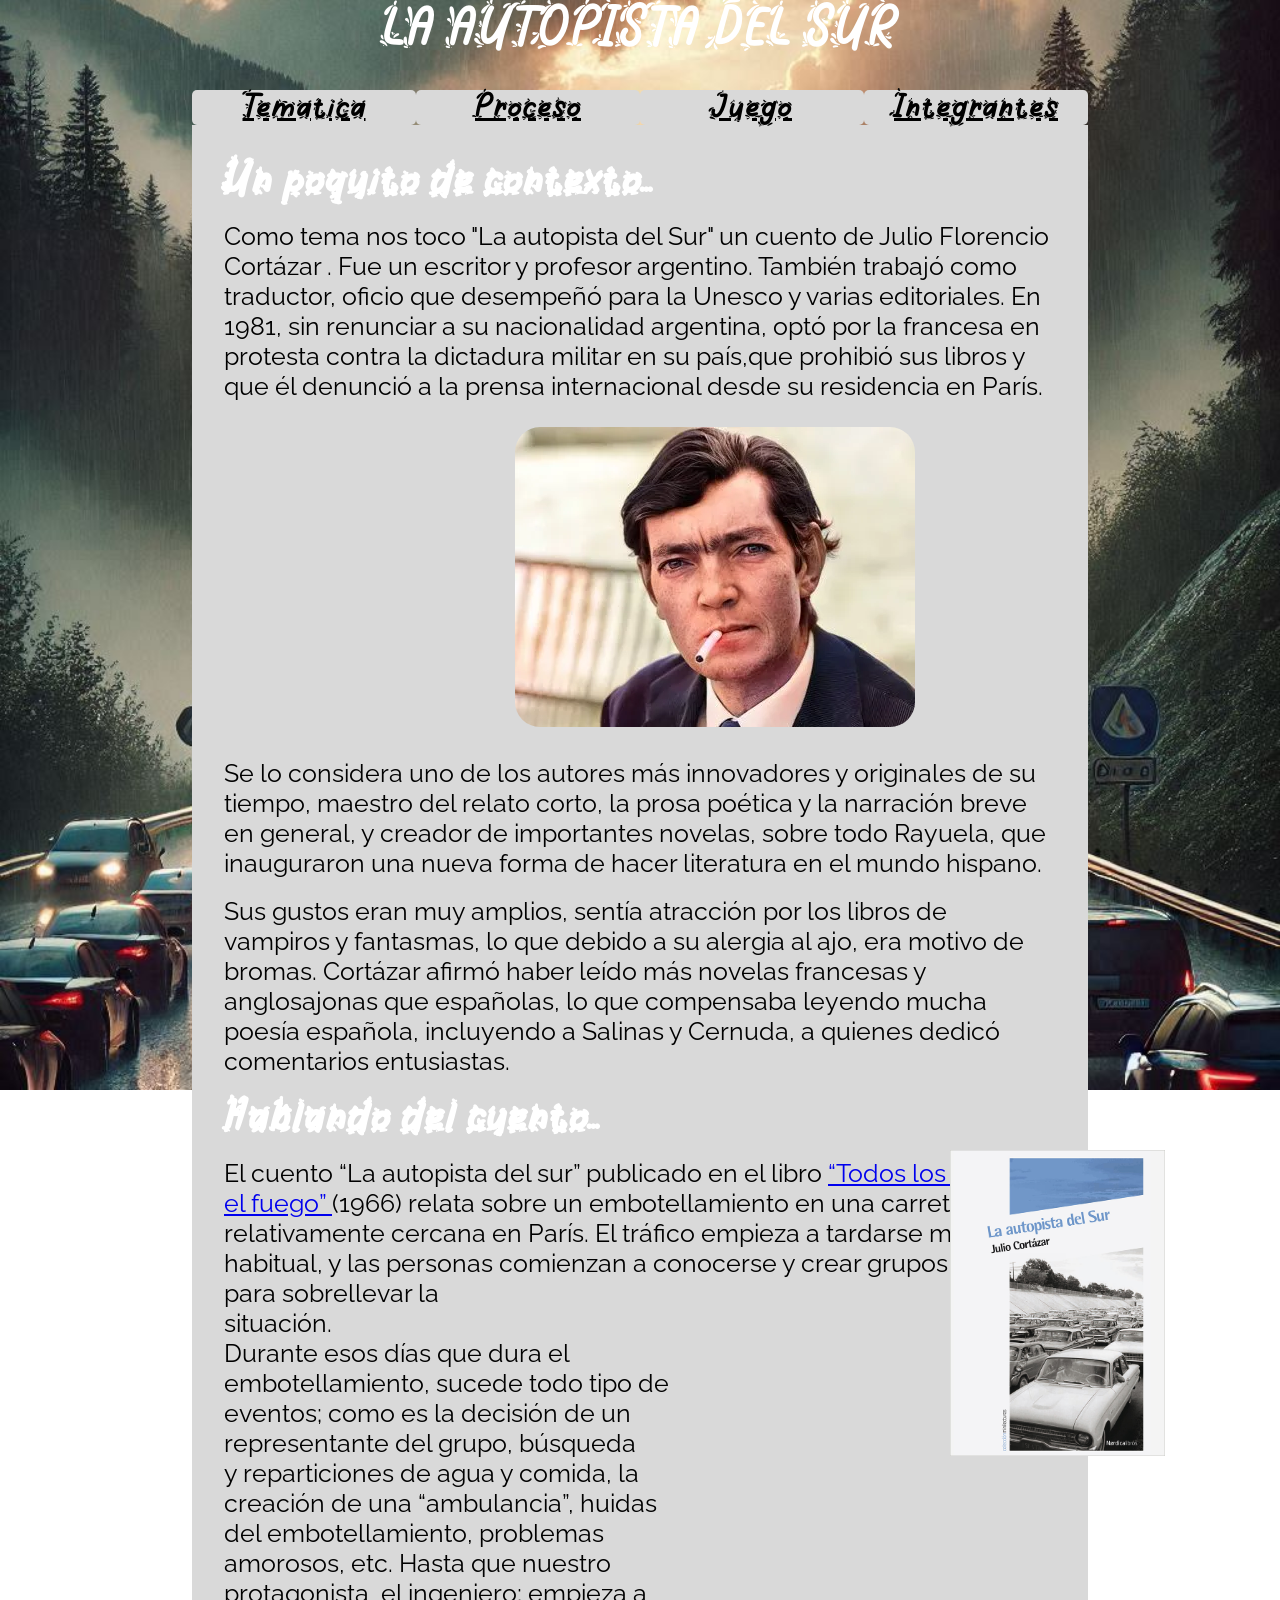
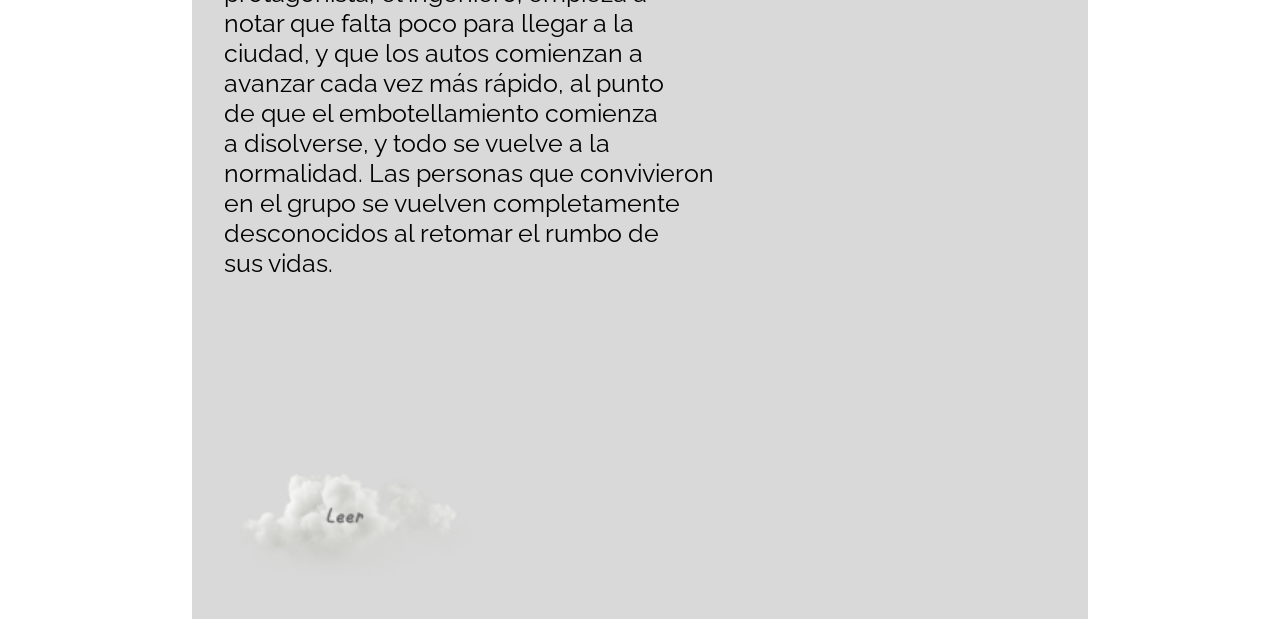
<file: index.html>
<!DOCTYPE html>
<html lang="en">
<head>
    <meta charset="UTF-8">
    <meta name="viewport" content="width=device-width, initial-scale=1.0">
    <link rel="stylesheet" href="./css/estilos.css">
    <link rel="icon" href="./images/julio-cortazarjpg.webp">
    <title>LA AUTOPISTA DEL SUR</title>
</head>
<body>
    
    <section class="pagina">
        <div>
            <h11>LA AUTOPISTA DEL SUR</h1>
        </div>
    </section>

    <section class="cuerpo">

        <div>
            <ul class="navBar">
                <li><a class="colorA" href="index.html">Tematica</a></li>
                <li><a class="colorA" href="proceso.html">Proceso</a></li>
                <li><a class="colorA" href="https://agustin-villalba-guillerat.github.io/juego-bruce/">Juego</a></li>
                <li><a class="colorA" href="integrantes.html">Integrantes</a></li>
            </ul>
        </div>

        <div class="cuerpo2">

            <h1>Un poquito de contexto...</h1>

            <br>

            <p>Como tema nos toco "La autopista del Sur" un cuento de Julio Florencio Cortázar . 
                Fue un escritor y profesor argentino. También trabajó como traductor, oficio que desempeñó para la Unesco y varias editoriales. En 1981, sin renunciar a su nacionalidad argentina, optó por la francesa en protesta contra la dictadura militar en su país,que prohibió sus libros y que él denunció a la prensa internacional desde su residencia en París.
            </p>

            <br>

            <div class="img">
                <img class="img-autor" src="./images/julio-cortazarjpg.webp" alt="">

            </div>
           
            <br>

            <p>Se lo considera uno de los autores más innovadores y originales de su tiempo, maestro 
                del relato corto, la prosa poética y la narración breve en general, y creador de importantes
                novelas, sobre todo Rayuela, que inauguraron una nueva forma de hacer literatura en el
                mundo hispano.
            </p>

            <br>

            <p>Sus gustos eran muy amplios, sentía atracción por los libros de vampiros y fantasmas, lo 
                que debido a su alergia al ajo, era motivo de bromas. Cortázar afirmó haber leído más 
                novelas francesas y anglosajonas que españolas, lo que compensaba leyendo mucha 
                poesía española, incluyendo a Salinas y Cernuda, a quienes dedicó comentarios 
                entusiastas.
            </p>

        <br>

            <div>
                <h1>Hablando del cuento...</h1>

                <br>

                <p>El cuento “La autopista del sur” publicado en el libro <a href="https://es.wikipedia.org/wiki/Todos_los_fuegos_el_fuego"> “Todos los fuegos el fuego” </a> (1966) 
                    relata sobre un embotellamiento en una carretera relativamente cercana en París. El 
                    tráfico empieza a tardarse más de lo habitual, y las personas comienzan a conocerse y 
                    crear grupos sociales para sobrellevar la <br>
                    situación.   <br>
                    Durante esos días que dura el <br>
                    embotellamiento, sucede todo tipo de <br>
                    eventos; como es la decisión de un <br>
                    representante del grupo, búsqueda <br>
                    y reparticiones de agua y comida, la <br>
                    creación de una “ambulancia”, huidas <br>
                    del embotellamiento, problemas <br>
                     amorosos, etc. Hasta que nuestro <br>
                    protagonista, el ingeniero; empieza a <br>
                     notar que falta poco para llegar a la  <br>
                    ciudad, y que los autos comienzan a <br>
                    avanzar cada vez más rápido, al punto <br>
                    de que el embotellamiento comienza <br>
                     a disolverse, y todo se vuelve a la <br> 
                    normalidad. Las personas que convivieron <br>
                     en el grupo se vuelven completamente <br>
                     desconocidos al retomar el rumbo de <br>
                     sus vidas. <br>
                    </p>

                    <br>

                    <div class="img-cuento">
                        <img src="./images/laautopistadelsur1-519f91bbf4f8761bbb16589505969170-640-0.jpg" alt="" style="width: 65%;">
                    </div>
                    
            </div>

            <a href="https://campuseducativo.santafe.edu.ar/wp-content/uploads/La-autopista-del-Sur-de-Julio-Cort%C3%A1zar.pdf"><img class="boton" src="./images/Group 1.png" alt=""> </a>
            
        </div>

        <br>

      
    </section>


</body>
</html>
</file>
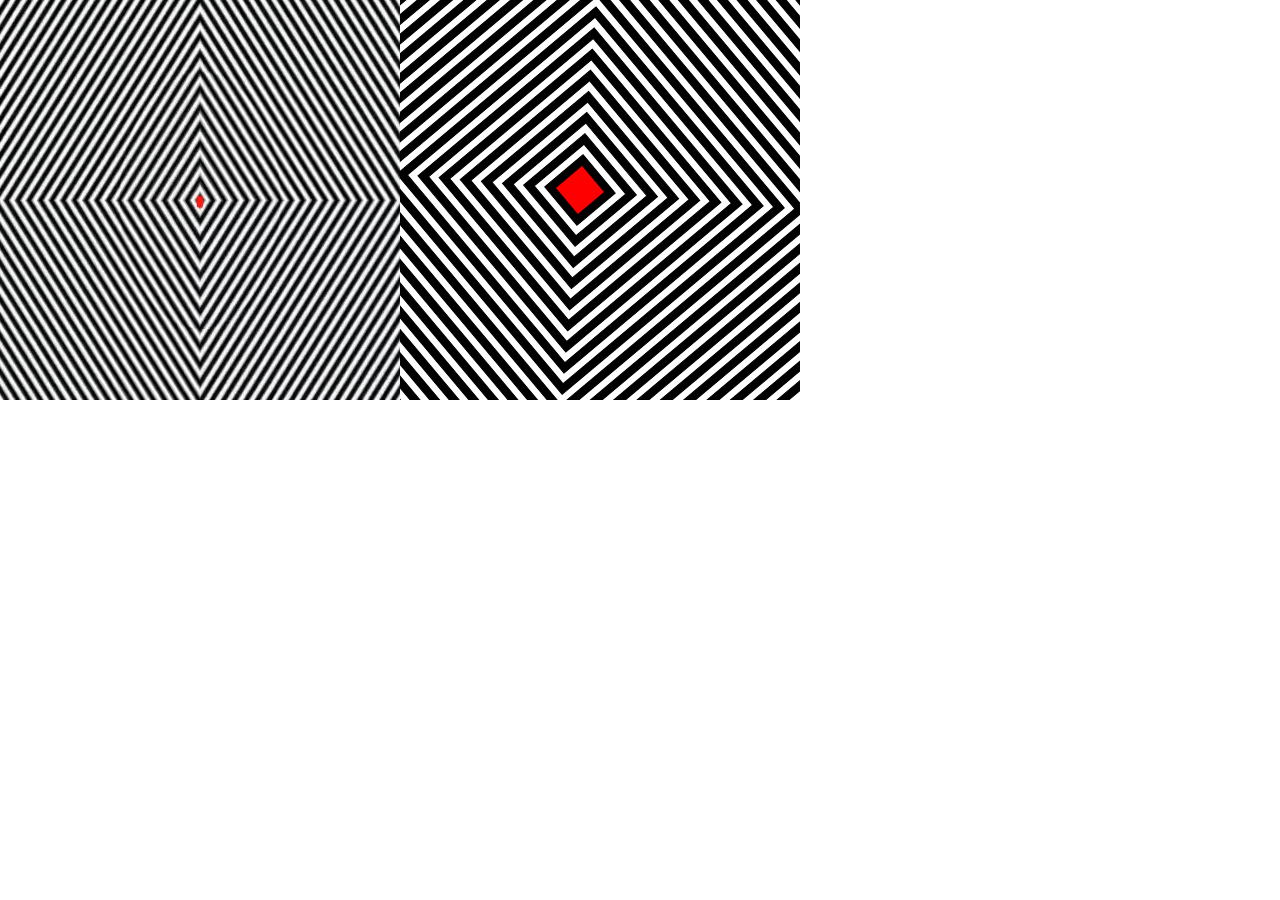
<file: tp1/index.html>
<!DOCTYPE html>
<html>
<head>
  <meta charset="utf-8">
  <meta name="viewport" content="width=device-width, initial-scale=1.0">

  <!-- PLEASE NO CHANGES BELOW THIS LINE (UNTIL I SAY SO) -->
  <script language="javascript" type="text/javascript" src="libraries/p5.min.js"></script>
  <script language="javascript" type="text/javascript" src="sketch_240831b.js"></script>
  <!-- OK, YOU CAN MAKE CHANGES BELOW THIS LINE AGAIN -->

  <style>
    body {
      padding: 0;
      margin: 0;
    }
  </style>
</head>

<body>
</body>
</html>
</file>
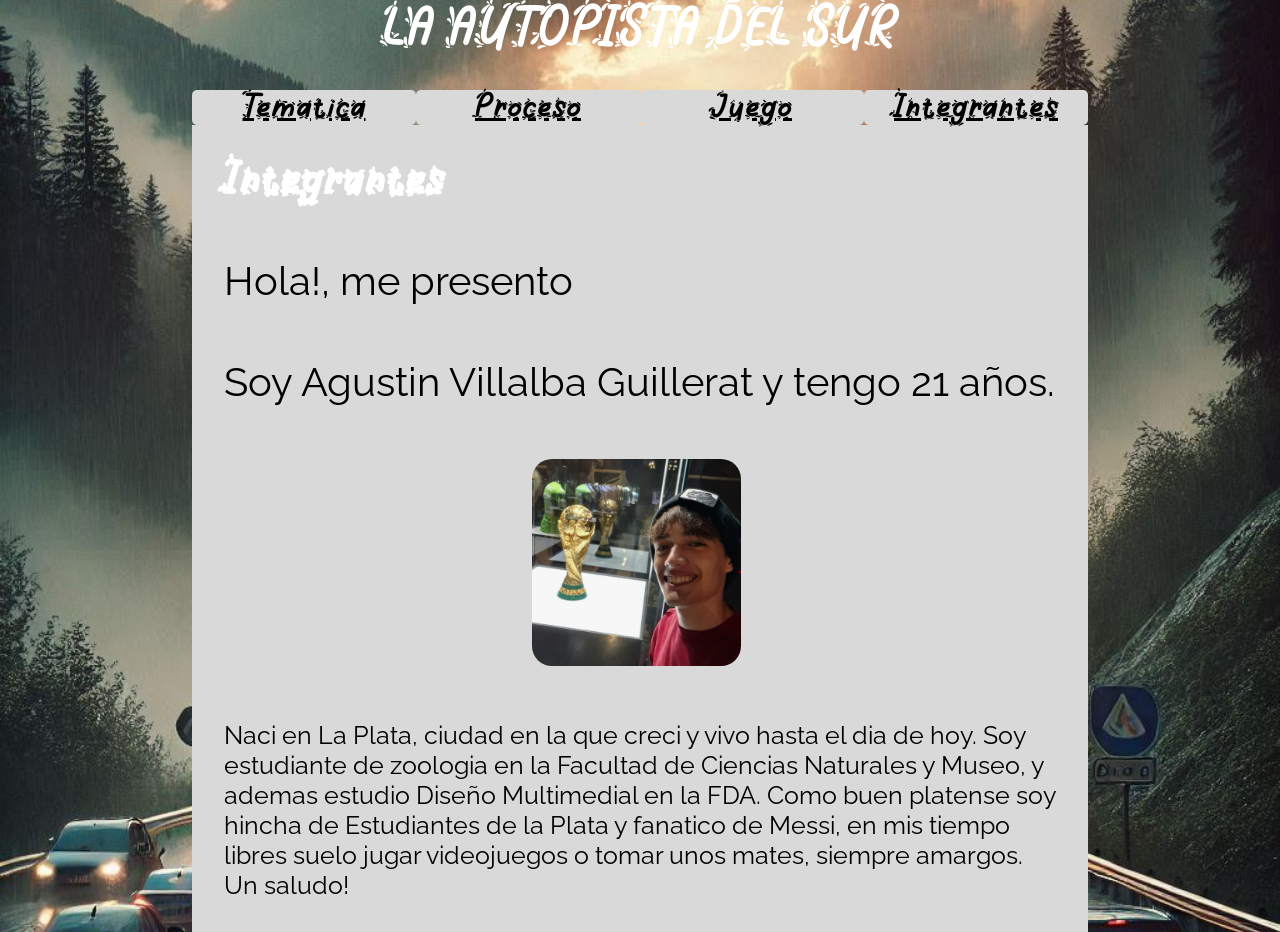
<file: integrantes.html>
<!DOCTYPE html>
<html lang="en">
<head>
    <meta charset="UTF-8">
    <meta name="viewport" content="width=device-width, initial-scale=1.0">
    <link rel="stylesheet" href="./css/estilos.css">
    <link rel="icon" href="./images/julio-cortazarjpg.webp">
    <title>Integrantes</title>
</head>
<body>
    
    <section class="pagina">
        <div>
            <h11>LA AUTOPISTA DEL SUR</h1>
        </div>
    </section>

    <section class="cuerpo">

        <div>
            <ul class="navBar">
                <li><a class="colorA" href="index.html">Tematica</a></li>
                <li><a class="colorA" href="proceso.html">Proceso</a></li>
                <li><a class="colorA" href="https://agustin-villalba-guillerat.github.io/juego-bruce/">Juego</a></li>
                <li><a class="colorA" href="integrantes.html">Integrantes</a></li>
            </ul>
        </div>

        <div class="cuerpo2">

        <h1>Integrantes</h1>
        <br>
        <br>
        <br>
        <h12>Hola!, me presento</h12>
        <br>
        <br>
        <br>

        <h13>Soy Agustin Villalba Guillerat y tengo 21 años.</h13>
        <br>
        <br>
        <br>

        <div class="contenedor-foto"> 
        <img class="foto-perfil" src="./images/foto.jpg" alt="">
        </div>

            <p> 
                 Naci en La Plata, ciudad en la que creci y vivo hasta el dia de hoy. Soy estudiante de zoologia en la Facultad de Ciencias Naturales y Museo, y ademas estudio Diseño Multimedial en la FDA.
                Como buen platense soy hincha de Estudiantes de la Plata y fanatico de Messi, en mis tiempo libres suelo jugar videojuegos o tomar unos mates, siempre amargos.
                
                
            </p>
            <p>Un saludo!</p>

        </p>
        </div>
    </section>

</body>
</html>
</file>
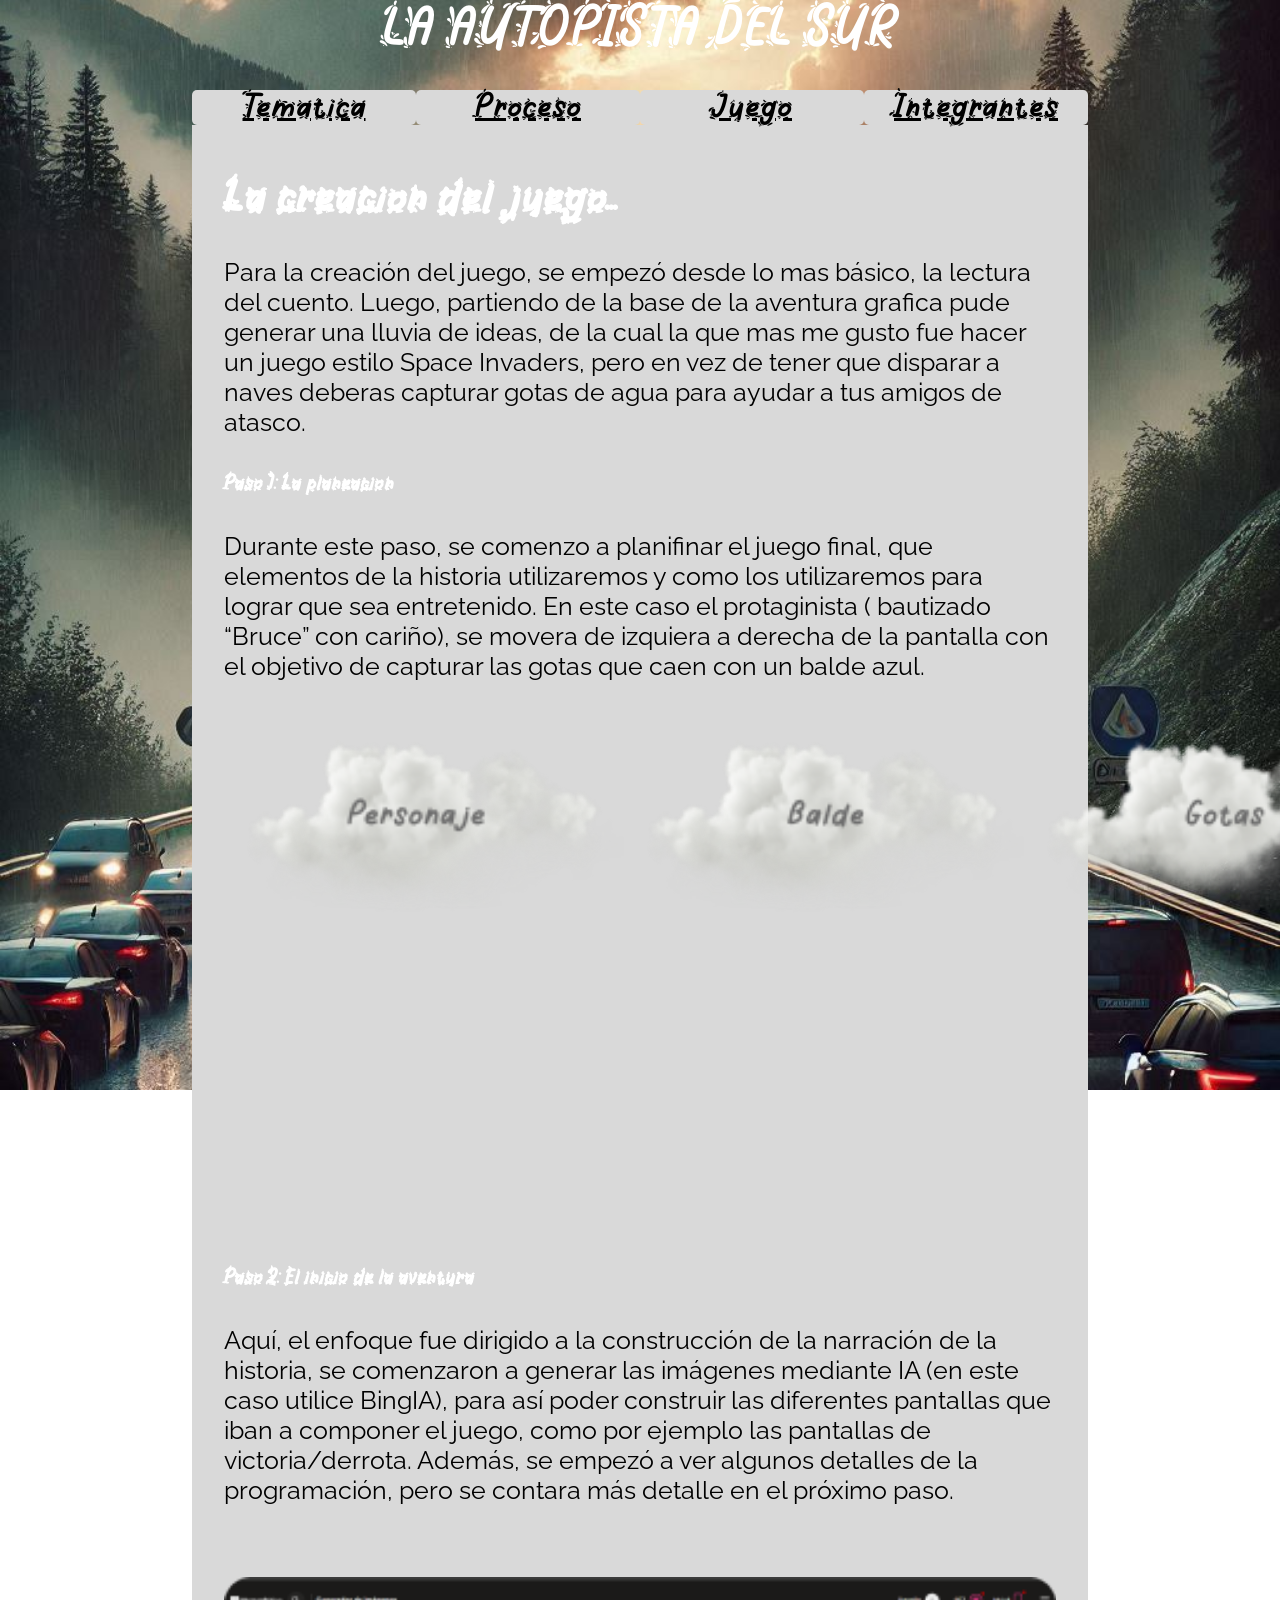
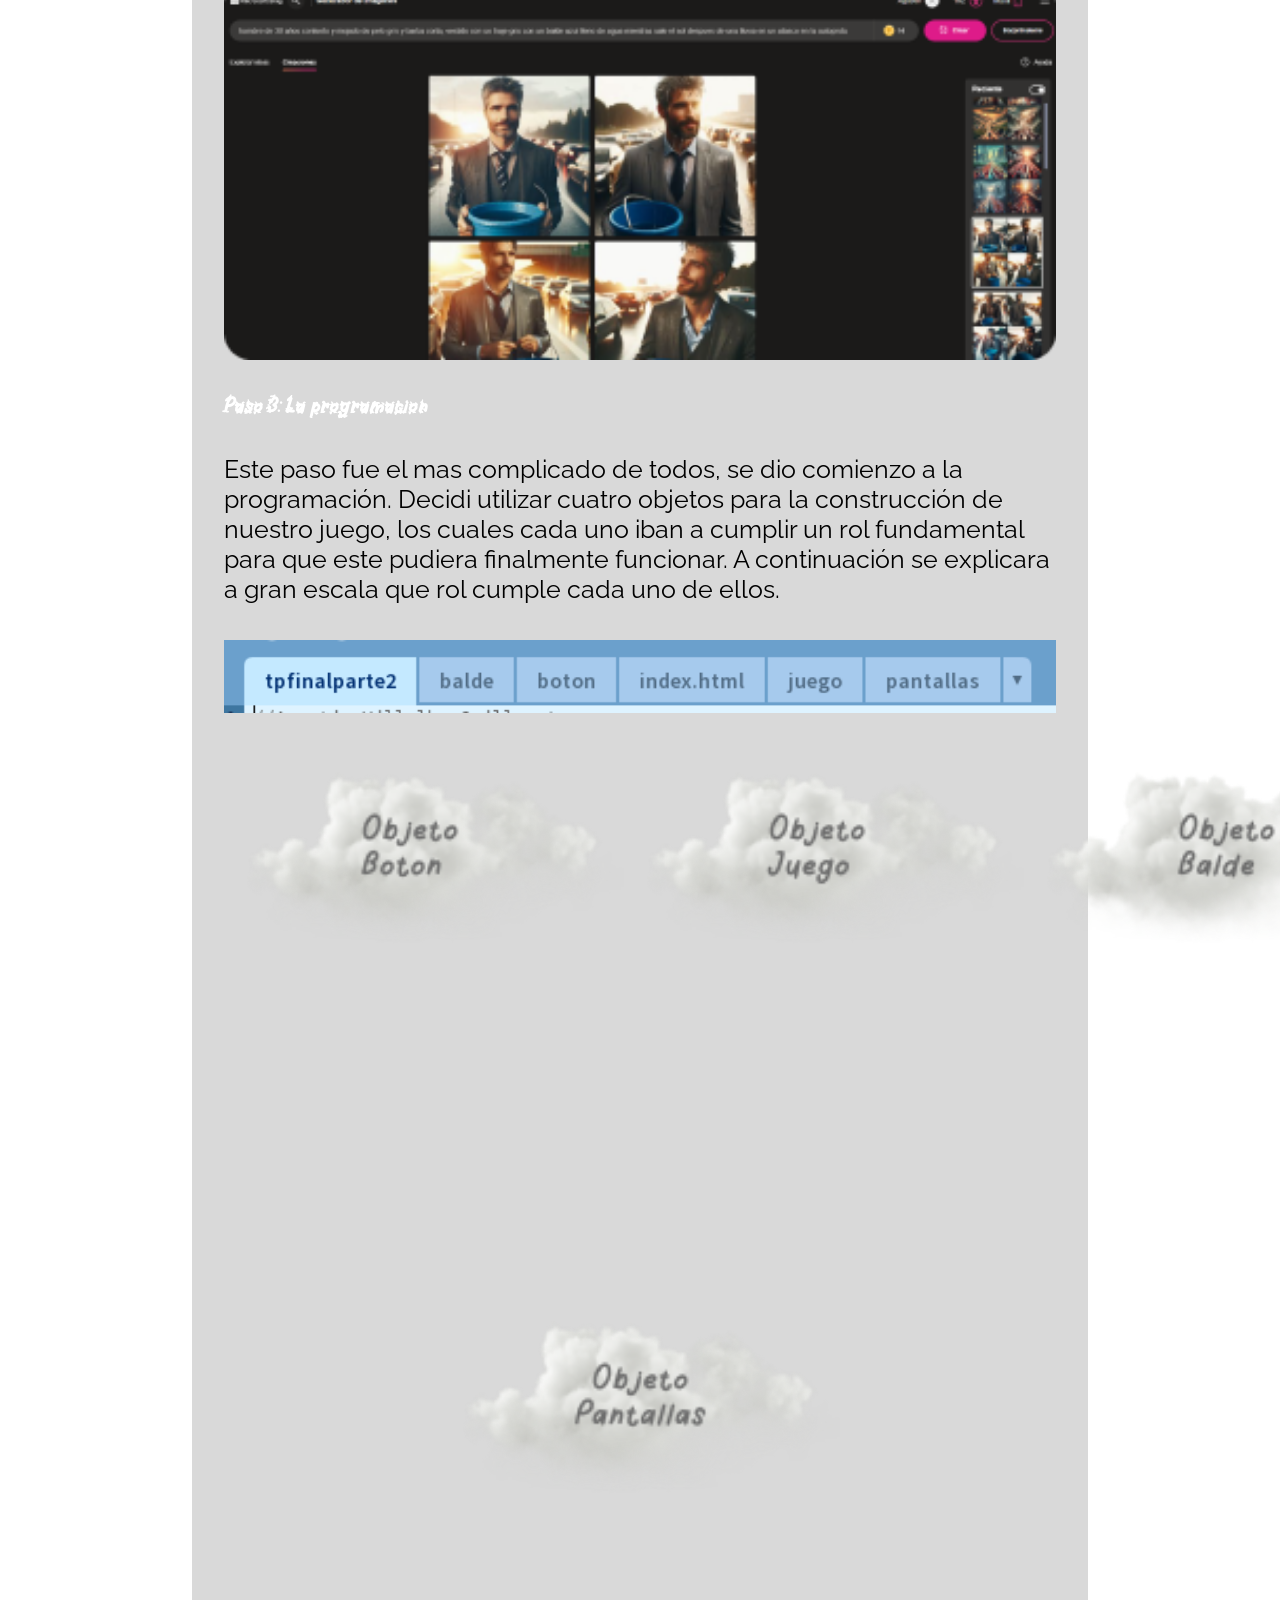
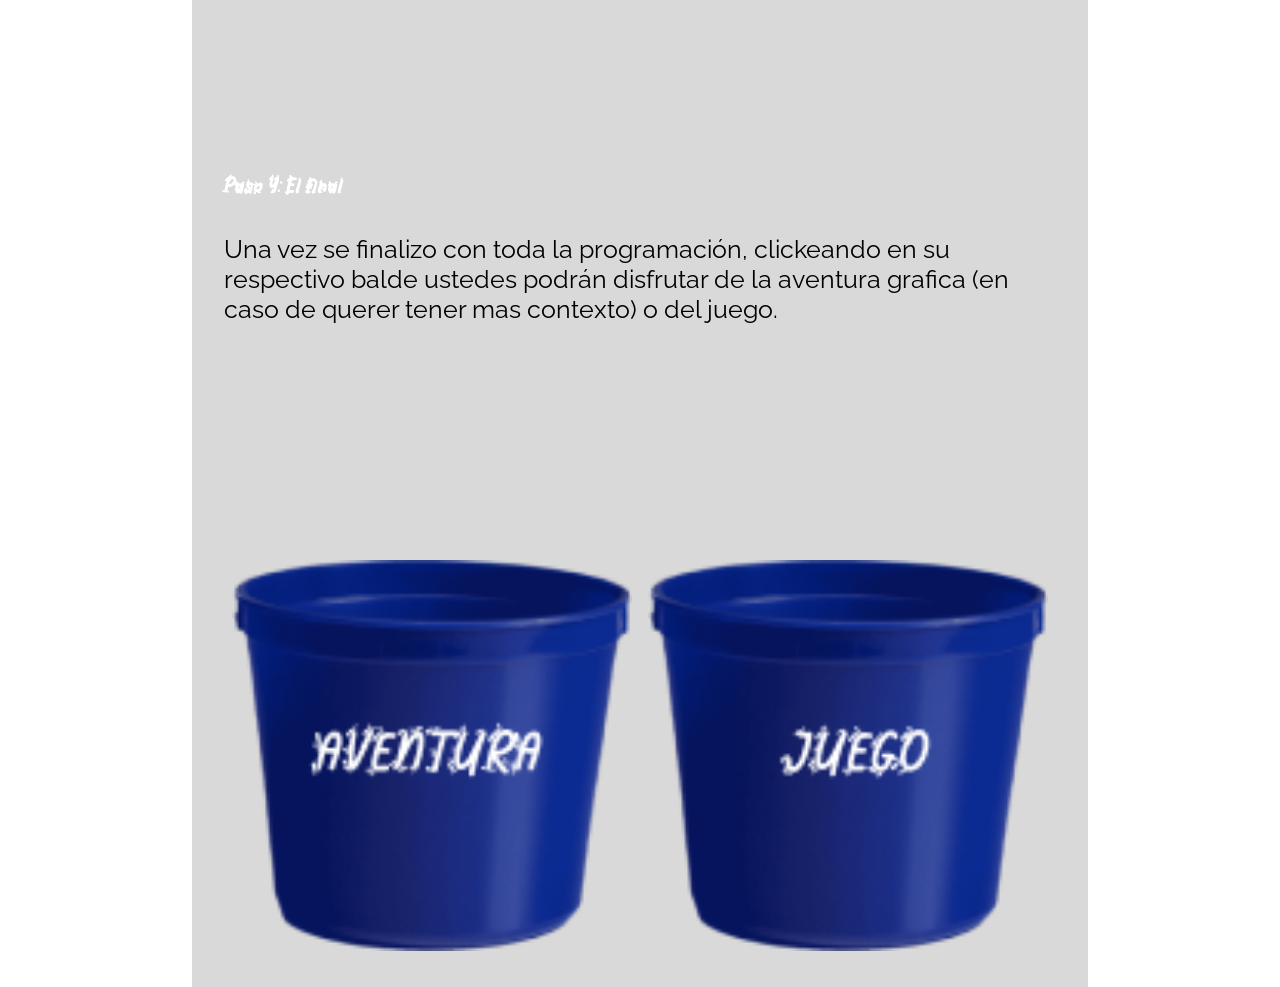
<file: proceso.html>
<!DOCTYPE html>
<html lang="en">
<head>
    <meta charset="UTF-8">
    <meta name="viewport" content="width=device-width, initial-scale=1.0">
    <link rel="stylesheet" href="./css/estilos.css">
    <link rel="icon" href="./images/julio-cortazarjpg.webp">
    <title>Proceso</title>
</head>
<body>

    
    <section class="pagina">
        <div>
            <h11>LA AUTOPISTA DEL SUR</h1>
        </div>
    </section>

    <section class="cuerpo">

        <div>
            <ul class="navBar">
                <li><a class="colorA" href="index.html">Tematica</a></li>
                <li><a class="colorA" href="proceso.html">Proceso</a></li>
                <li><a class="colorA" href="https://agustin-villalba-guillerat.github.io/juego-bruce/">Juego</a></li>
                <li><a class="colorA" href="integrantes.html">Integrantes</a></li>
            </ul>
        </div>


        <div class="cuerpo2">

            <br>
   

            <h1>La creacion del juego...</h1>

            <br>
            <br>

            <p>
                Para la creación del juego, se empezó desde lo mas básico, la lectura del cuento. Luego, partiendo de la base de la aventura grafica pude generar una lluvia de ideas, de la cual la que mas me gusto fue hacer un juego estilo Space Invaders, pero en vez de tener que disparar a naves deberas capturar gotas de agua para ayudar a tus amigos de atasco. 
            </p>

            <br>
            <br>

            <h3>Paso 1: La planeacion</h3>

            <br>
            <br>

            <p>
                Durante este paso, se comenzo a planifinar el juego final, que elementos de la historia utilizaremos y como los utilizaremos para lograr que sea entretenido. En este caso el protaginista ( bautizado “Bruce” con cariño), se movera de izquiera a derecha de la pantalla con el objetivo de capturar las gotas que caen con un balde azul.
            </p>

            <br>
            <br>


           <div class="desplegables">

            <div class="dropdown">
                <input type="checkbox" id="dropdown-toggle" class="dropdown-toggle">
                <label for="dropdown-toggle" class="dropbtn"><img class="boton-desplegable" src="./images/personaje.png" alt="" ></label>
        
                <div class="dropdown-content">
                    <img src="./images/bruce.png" alt="">
                    <div class="texto">
                        <p>Bruce, un hombre simple,
                            el se movera de izquierda a
                            derecha para lograr su objetivo: ayudar a todos.
                        </p>
                    </div>

                </div>
            </div>


            <div class="dropdown1">
                <input type="checkbox" id="dropdown-toggle1" class="dropdown-toggle1">
                <label for="dropdown-toggle1" class="dropbtn1"> <img class="boton-desplegable" src="./images/balde.png" alt=""></label>
        
                <div class="dropdown-content1">
                    <img src="./images/Clipped_image_20241116_100603.png" alt="" style="width: 30%;">

                    <div class="texto">
                        <p>Nuestro mejor aliado, con el juntaremos las gotas, deberemos llegar al objetivo antes 
                            de que se termine el tiempo!
                        </p>
                    </div>

                </div>
            </div>

            <div class="dropdown2">
                <input type="checkbox" id="dropdown-toggle2" class="dropdown-toggle2">
                <label for="dropdown-toggle2" class="dropbtn2"><img class="boton-desplegable" src="./images/gotas.png" alt=""> </label>
        
                <div class="dropdown-content2">
                    <img src="./images/gota.png" alt="">
                    <div class="texto">
                        <p>
                            Lo más preciado, las gotas caen desde una nube que aparecerá en un lugar aleatorio, juntandolas podremos salvar a nuestros compañeros de atasco.
                        </p>
                    </div>

                </div>
            </div>

          
           </div>

           <br>
           <br>
           <br>
           <br>
           <br>
           <br>
           <br>
           <br>
           <br>
           <br>
           <br>
           <br>
           <br>
           <br>
           <br>
           <br>
           <br>
           <br>
           <br>

            <h3>Paso 2: El inicio de la aventura</h3>

            <br>
            <br>

            <p>
                Aquí, el enfoque fue dirigido a la construcción de la narración de la historia, se comenzaron a generar las imágenes mediante IA (en este caso utilice BingIA), para así poder construir las diferentes pantallas que iban a componer el juego, como por ejemplo las pantallas de victoria/derrota.
                Además, se empezó a ver algunos detalles de la programación, pero se contara más detalle en el próximo paso.
            </p>
            <br>
            <br>
            <br>
            <br>
            <img src="./images/Captura de pantalla 2024-12-09 200541 1.png" alt="">
            <br>
            <br>
            <h3>Paso 3: La programacion</h3>
            <br>
            <br>
            <p>
                Este paso fue el mas complicado de todos, se dio comienzo a la programación. Decidi utilizar cuatro objetos para la construcción de nuestro juego, los cuales cada uno iban a cumplir un rol fundamental para que este pudiera finalmente funcionar. A continuación se explicara a gran escala que rol cumple cada uno de ellos.
            </p>
            <br>
            <br>
            <img src="./images/Captura de pantalla 2024-12-09 201317.png" alt="">
            <br>
            <br>


            <div class="desplegables">
            <div class="dropdown3">
                <input type="checkbox" id="dropdown-toggle3" class="dropdown-toggle3">
                <label for="dropdown-toggle3" class="dropbtn3"><img class="boton-desplegable"  src="./images/boton.png" alt="">
                </label>
        
                <div class="dropdown-content3">
                    
                    <div class="texto">
                        <p>
                            El encargado de manejar las pantallas,
                            posee parámetros para la ubicación en
                            la que se dibuja, su ancho y alto, y la
                            variable pantalla que va a manipular en
                            que pantalla estas.
                        </p>
                    </div>

                </div>
            </div>



            <div class="dropdown4">
                <input type="checkbox" id="dropdown-toggle4" class="dropdown-toggle4">
                <label for="dropdown-toggle4" class="dropbtn4"> <img class="boton-desplegable"  src="./images/juego.png" alt="">
                </label>
        
                <div class="dropdown-content4">
                    
                    <div class="texto">
                        <p>
                            Lo que hace es manejar la posición de la nube y la posición de la gota que tenes que agarrar.
                            Se encarga de dibujar una nube en una posición random del eje x y de dibujar gotas, agregándoles un movimiento y una cierta velocidad. Además de reiniciar la posición de la gota para dar la impresión de una lluvia constante.
                        </p>
                    </div>

                </div>
            </div>




            <div class="dropdown5">
                <input type="checkbox" id="dropdown-toggle5" class="dropdown-toggle5">
                <label for="dropdown-toggle5" class="dropbtn5"> <img class="boton-desplegable"  src="./images/objeto balde.png" alt="">
                </label>
        
                <div class="dropdown-content5">
                    
                    <div class="texto">
                        <p>
                            Este objeto llama al objeto juego para poder acceder a sus variables. Ademas se encarga de manejar a nuestro personaje y analiza si agarraste las gotas o si termino el tiempo. Dentro de este encontramos diferente parámetros y lo mas importante las variables boleanas que nos dirán si ganamos o perdemos.
                        </p>
                    </div>

                </div>
            </div>

        </div>
        <br>
        <br>
        <br>
        <br>
        <br>
        <br>
        <br>
        <br>
        <br>
        <br>
        <br>
        <br>
        <br>
        <br>
        <br>
        <br>
        <br>
        <br>
        <br>

        <div class="desplegables2">
        <div class="dropdown6">
            <input type="checkbox" id="dropdown-toggle6" class="dropdown-toggle6">
            <label for="dropdown-toggle6" class="dropbtn6"><img class="boton-desplegable"  src="./images/pantallas.png" alt="">
            </label>
    
            <div class="dropdown-content6">
                
                <div class="texto">
                    <p>
                        Por ultimo, el objeto pantallas, este maneja todo, seria como un draw.
                        Toma la variable pantallas_ del botón y las usa para navegar en las distintas pantallas. Además reinicia las variables cuando se reinicia el programa.
                    </p>
                </div>

            </div>
        </div>
    </div>

    <br>
    <br>
    <br>
    <br>
    <br>
    <br>
    <br>
    <br>
    <br>
    <br>
    <br>
    <br>
    <br>
    <br>
    <br>



            <h3>Paso 4: El final</h3>
            <br>
            <br>
            <p>
                Una vez se finalizo con toda la programación, clickeando en su respectivo balde ustedes podrán disfrutar de la aventura grafica (en caso de querer tener mas contexto) o del juego.
            </p>
            <br>
            <br>
            <div class="desplegables3">
                <a href="https://agustin-villalba-guillerat.github.io/aventura-bruce/"><img class="boton-desplegable" src="./images/boton aventura.png" alt=""></a>
                <a href="https://agustin-villalba-guillerat.github.io/juego-bruce/"><img class="boton-desplegable" src="./images/boton juego.png" alt=""></a>
    
            </div >

        </div>
    </section>


    
</body>
</html>
</file>
<file: css/estilos.css>
* {
    padding: 0;
    margin: 0;
    border: 0;
}

@font-face {
    font-family: 'titulos';
    src: url('../tipografias/titulos.otf')
    }

    @font-face {
        font-family: 'p';
        src: url('../tipografias/Raleway-Regular.ttf')
        }

body{
    background-image: url(../images/OIG4.jpg);
    background-repeat: no-repeat;
    background-size: cover;
    background-attachment: fixed;

    background-position: center center;
}

ul{
    list-style-type: none;
   

}

li{
    font-family: 'titulos';
    font-size: 30px;
    color: black;
    width: 250px;
    background-color: #D9D9D9;
    border-radius: 5px;
    border: 0px solid #000;
}

p{
    font-size: 25px;
    font-family: 'p';
}
h11{
    font-family: 'titulos';
    color: white;
    font-size: 50px;
}
h12{
    font-family: 'p';
    font-size: 40px;
}
h13{
    font-family: 'p';
    font-size: 40px;
}

h1{
    font-family: 'titulos';
    color: white;
    font-size: 40px;
}
h3{
    font-family: 'titulos';
    color: white;
}

.desplegables{
    display: flex;
    flex-direction: row;
}
.desplegables2{
    display: flex;
    flex-direction: row;
    align-items: center;
    justify-content: center;
}
.desplegables3{
    display: flex;
    flex-direction: row;
    justify-content: space-around;
    padding-top: 200px;
}

.boton-desplegable{
    width: 400px;
}

.dropdown {
    position: relative;
    display: inline-block;
}

.dropbtn { 
    border: none;
    cursor: pointer;
}

.dropdown-content {
    display: none; /* Inicialmente oculto */
    position: absolute;
    background-color: #D9D9D9;
    min-width: 160px;

    z-index: 1;
}
.texto{
    display: flex;
    text-align: start;
}

.dropdown-content a {
    color: black;
    padding: 12px 16px;
    text-decoration: none;
    display: block;
}

.dropdown-content a:hover {
    background-color: #f1f1f1;

}

/* Mostrar el contenido cuando el checkbox está seleccionado */
.dropdown-toggle:checked + .dropbtn + .dropdown-content {
    display: flex;
    flex-direction: column;
    align-items: center;
    justify-content: center;
    text-align: center;
    gap: 3rem;

}





.dropdown1 {
    position: relative;
    display: inline-block;
}

.dropbtn1 { 
    border: none;
    cursor: pointer;
}

.dropdown-content1 {
    display: none; /* Inicialmente oculto */
    position: absolute;
    background-color: #D9D9D9;
    min-width: 160px;

    z-index: 1;
}
.texto{
    display: flex;
    text-align: start;
}

.dropdown-content1 a {
    color: black;
    padding: 12px 16px;
    text-decoration: none;
    display: block;
}

.dropdown-content1 a:hover {
    background-color: #f1f1f1;

}

/* Mostrar el contenido cuando el checkbox está seleccionado */
.dropdown-toggle1:checked + .dropbtn1 + .dropdown-content1 {
    display: flex;
    flex-direction: column;
    align-items: center;
    justify-content: center;
    text-align: center;
    gap: 3rem;

}








.dropdown2 {
    position: relative;
    display: inline-block;
}

.dropbtn2 { 
    border: none;
    cursor: pointer;
}

.dropdown-content2 {
    display: none; /* Inicialmente oculto */
    position: absolute;
    background-color: #D9D9D9;
    min-width: 160px;

    z-index: 1;
}

.dropdown-content2 a {
    color: black;
    padding: 12px 16px;
    text-decoration: none;
    display: block;
}

.dropdown-content2 a:hover {
    background-color: #f1f1f1;

}

/* Mostrar el contenido cuando el checkbox está seleccionado */
.dropdown-toggle2:checked + .dropbtn2 + .dropdown-content2 {
    display: flex;
    flex-direction: column;
    align-items: center;
    justify-content: center;
    text-align: center;
    gap: 3rem;

}








.dropdown3 {
    position: relative;
    display: inline-block;
}

.dropbtn3 { 
    border: none;
    cursor: pointer;
}

.dropdown-content3 {
    display: none; /* Inicialmente oculto */
    position: absolute;
    background-color: #D9D9D9;
    min-width: 160px;

    z-index: 1;
}

.dropdown-content3 a {
    color: black;
    padding: 12px 16px;
    text-decoration: none;
    display: block;
}

.dropdown-content3 a:hover {
    background-color: #f1f1f1;

}

/* Mostrar el contenido cuando el checkbox está seleccionado */
.dropdown-toggle3:checked + .dropbtn3 + .dropdown-content3 {
    display: flex;
    flex-direction: column;
    align-items: center;
    justify-content: center;
    text-align: center;
    gap: 3rem;

}








.dropdown4 {
    position: relative;
    display: inline-block;
}

.dropbtn4 { 
    border: none;
    cursor: pointer;
}

.dropdown-content4 {
    display: none; /* Inicialmente oculto */
    position: absolute;
    background-color: #D9D9D9;
    min-width: 160px;

    z-index: 1;
}


.dropdown-content4 a {
    color: black;
    padding: 12px 16px;
    text-decoration: none;
    display: block;
}

.dropdown-content4 a:hover {
    background-color: #f1f1f1;

}

/* Mostrar el contenido cuando el checkbox está seleccionado */
.dropdown-toggle4:checked + .dropbtn4 + .dropdown-content4 {
    display: flex;
    flex-direction: column;
    align-items: center;
    justify-content: center;
    text-align: center;
    gap: 3rem;

}







.dropdown5 {
    position: relative;
    display: inline-block;
}

.dropbtn5 { 
    border: none;
    cursor: pointer;
}

.dropdown-content5 {
    display: none; /* Inicialmente oculto */
    position: absolute;
    background-color: #D9D9D9;
    min-width: 160px;

    z-index: 1;
}


.dropdown-content5 a {
    color: black;
    padding: 12px 16px;
    text-decoration: none;
    display: block;
}

.dropdown-content5 a:hover {
    background-color: #f1f1f1;

}

/* Mostrar el contenido cuando el checkbox está seleccionado */
.dropdown-toggle5:checked + .dropbtn5 + .dropdown-content5 {
    display: flex;
    flex-direction: column;
    align-items: center;
    justify-content: center;
    text-align: center;
    gap: 3rem;

}







.dropdown6 {
    position: relative;
    display: inline-block;
}

.dropbtn6 { 
    border: none;
    cursor: pointer;
}

.dropdown-content6 {
    display: none; /* Inicialmente oculto */
    position: absolute;
    background-color: #D9D9D9;
    min-width: 160px;

    z-index: 1;
}


.dropdown-content6 a {
    color: black;
    padding: 12px 16px;
    text-decoration: none;
    display: block;
}

.dropdown-content6 a:hover {
    background-color: #f1f1f1;

}

/* Mostrar el contenido cuando el checkbox está seleccionado */
.dropdown-toggle6:checked + .dropbtn6 + .dropdown-content6 {
    display: flex;
    flex-direction: column;
    align-items: center;
    justify-content: center;
    text-align: center;
    gap: 3rem;

}















input{
    display: none;
}

.colorA{
    color: black;
}

.pagina{
    display: flex;
    align-items: center;
    justify-content: center;
    text-align: center;
}

.navBar{
    display: flex;
    flex-direction: row;
    align-items: start;
    justify-content: start;
    text-align: center;
    padding-top: 2rem;
}

.cuerpo{

    width: 70%;
    padding-left: 15%;

}

.img-autor{
    border-radius: 25px;
    border: 0px solid #000;
}

.img{
    width: 30%;
    padding-left: 35%;
    padding-top: 1%;
    padding-bottom: 1%;
}

.cuerpo2{
    background-color: #D9D9D9;
    display: flex;
    flex-direction: column;
    justify-content: center;
    padding: 2em;
}

.img-cuento{
    position: absolute;
    top: 1150px;
    left: 950px;
}

.boton{
    width: 30%;
    padding-top: 10rem;
}

.contenedor-foto{
    padding-bottom: 50px;
    padding-left: 37%;
}
.foto-perfil{
    width: 40%;
    border-radius: 20px;
    border: 0px solid #000;

}
</file>
